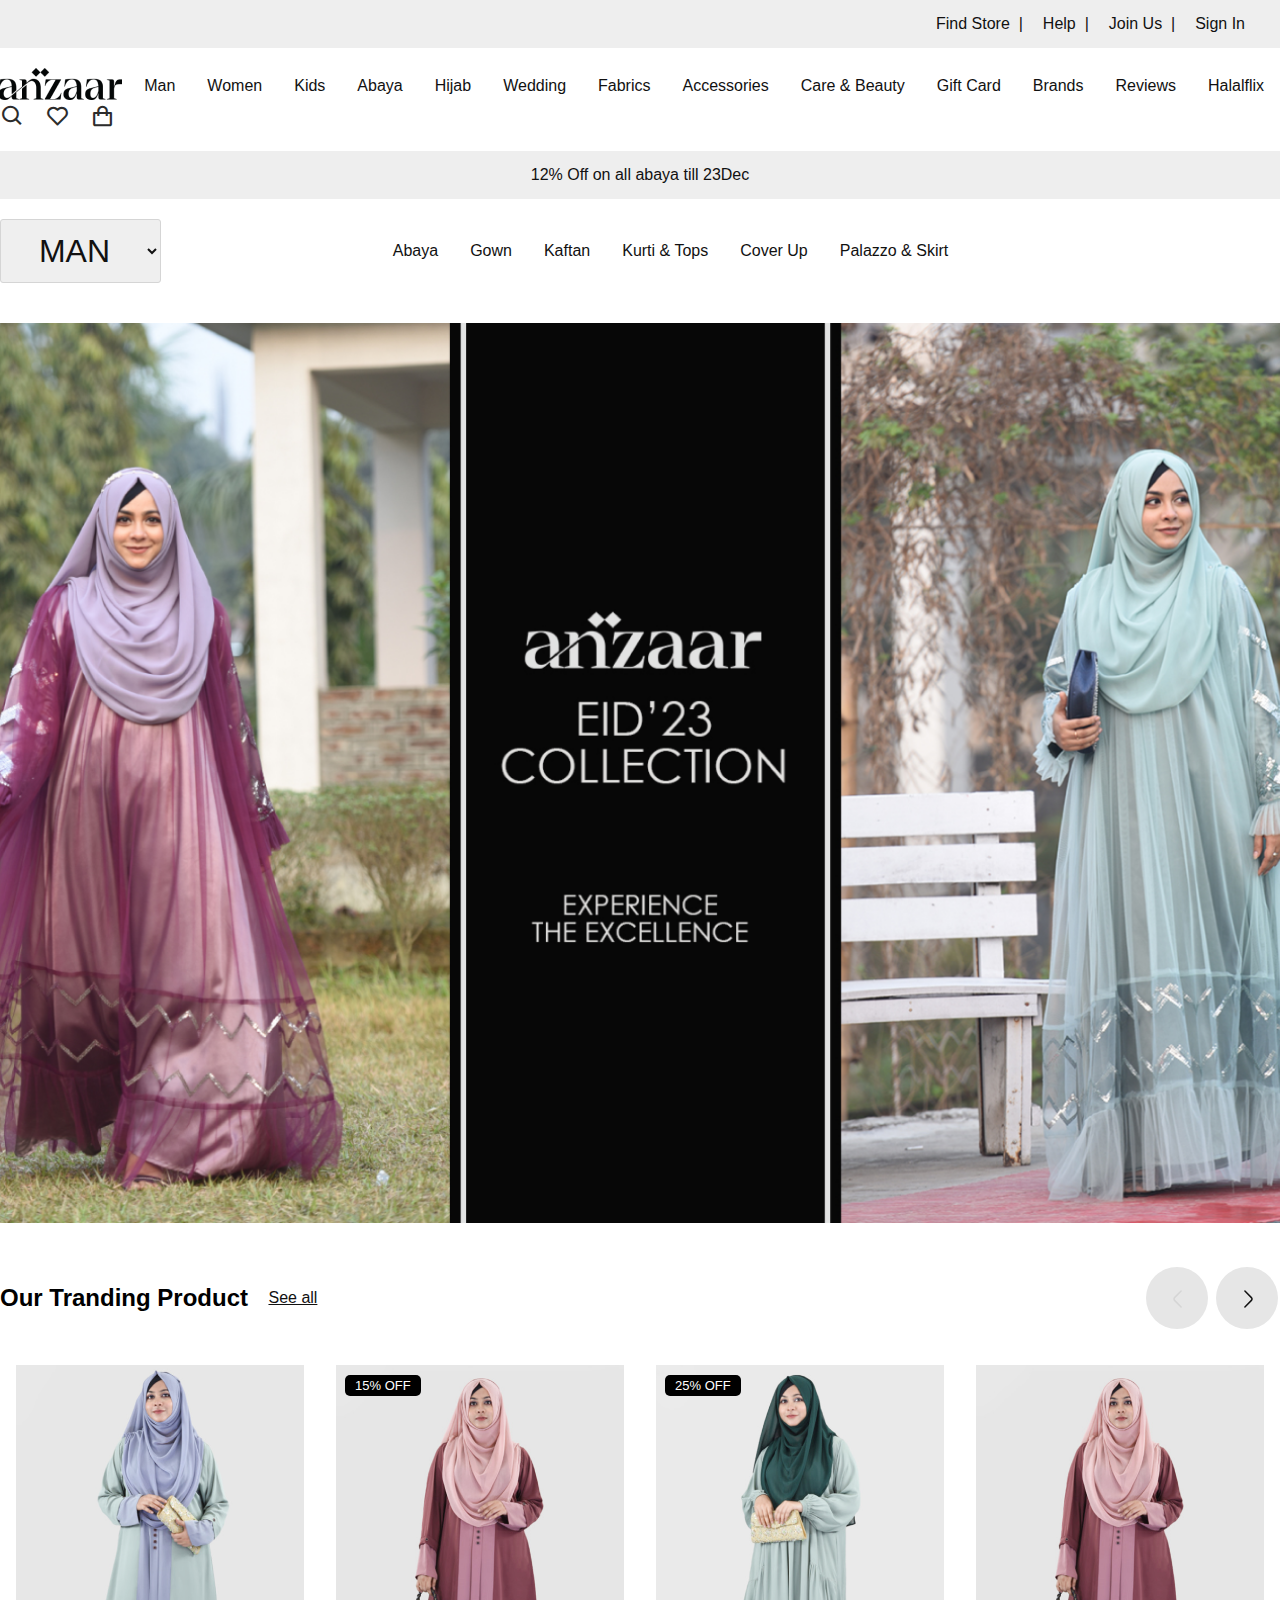
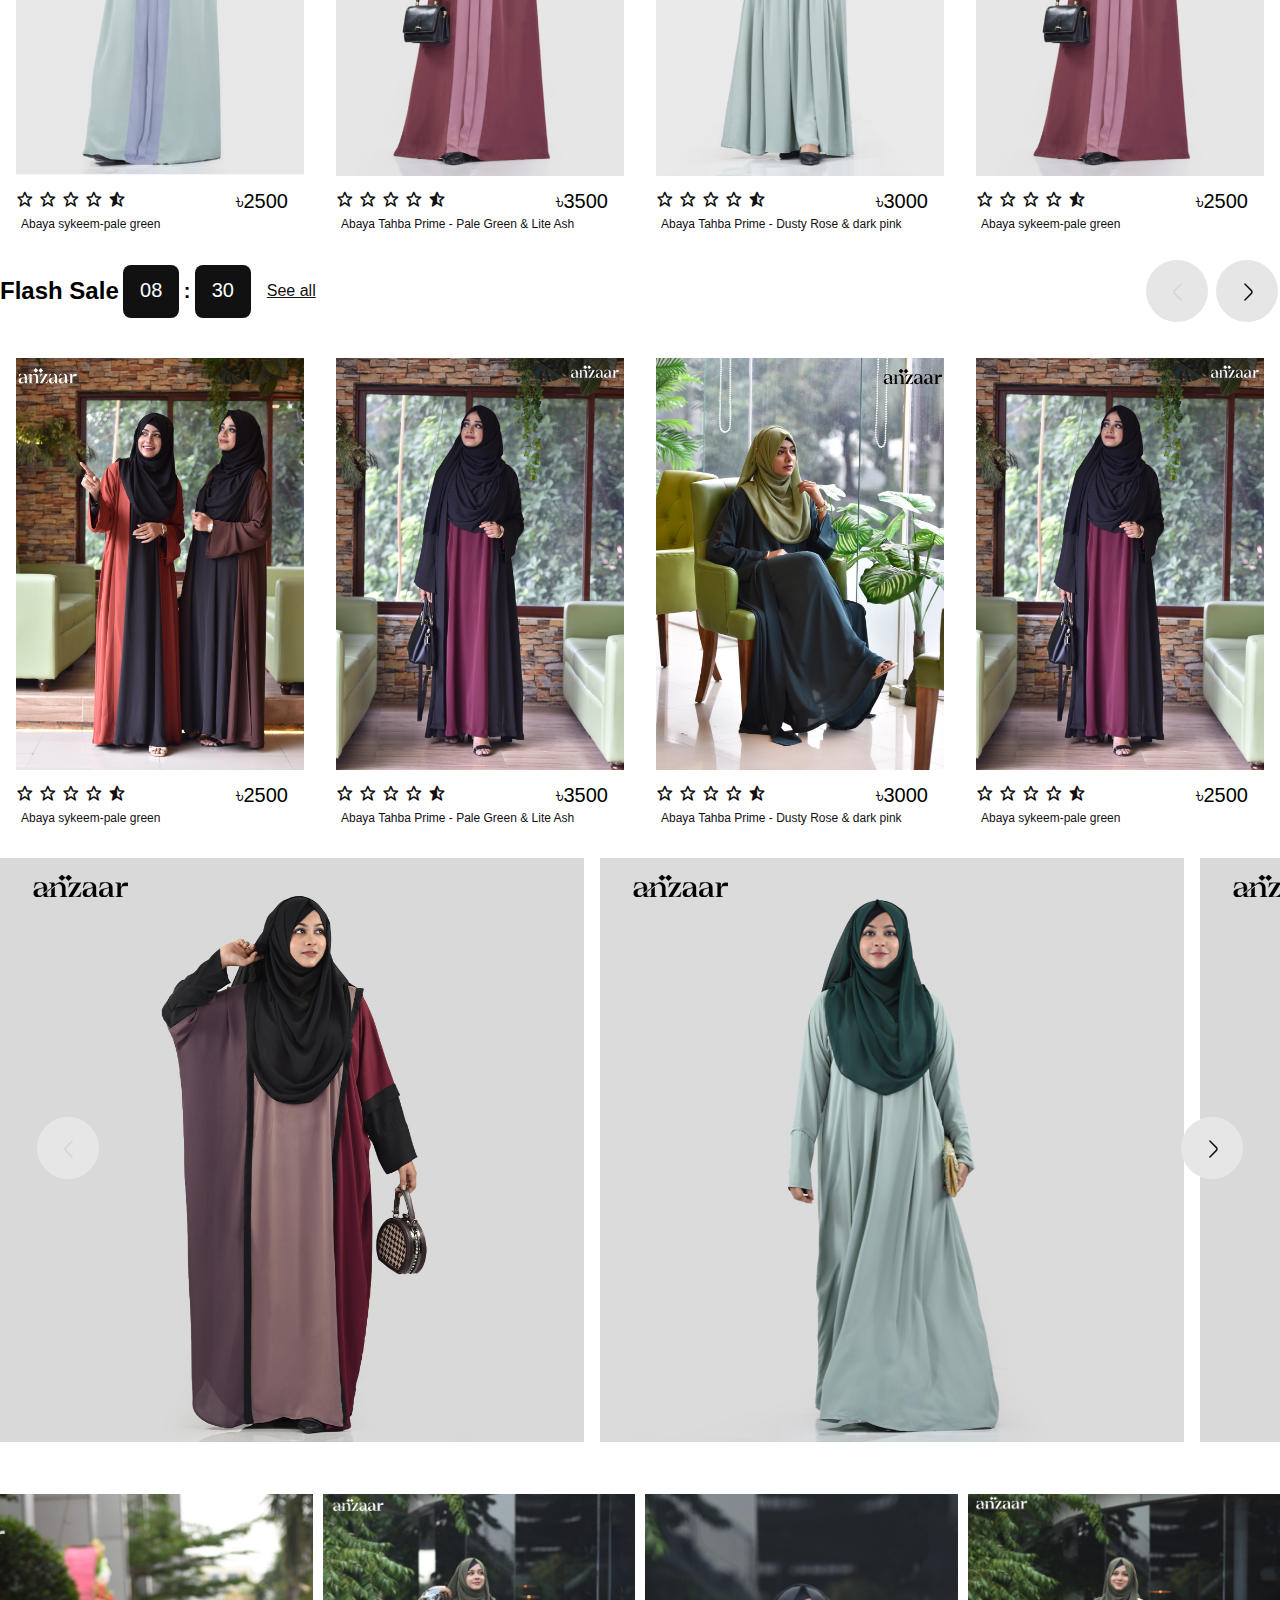
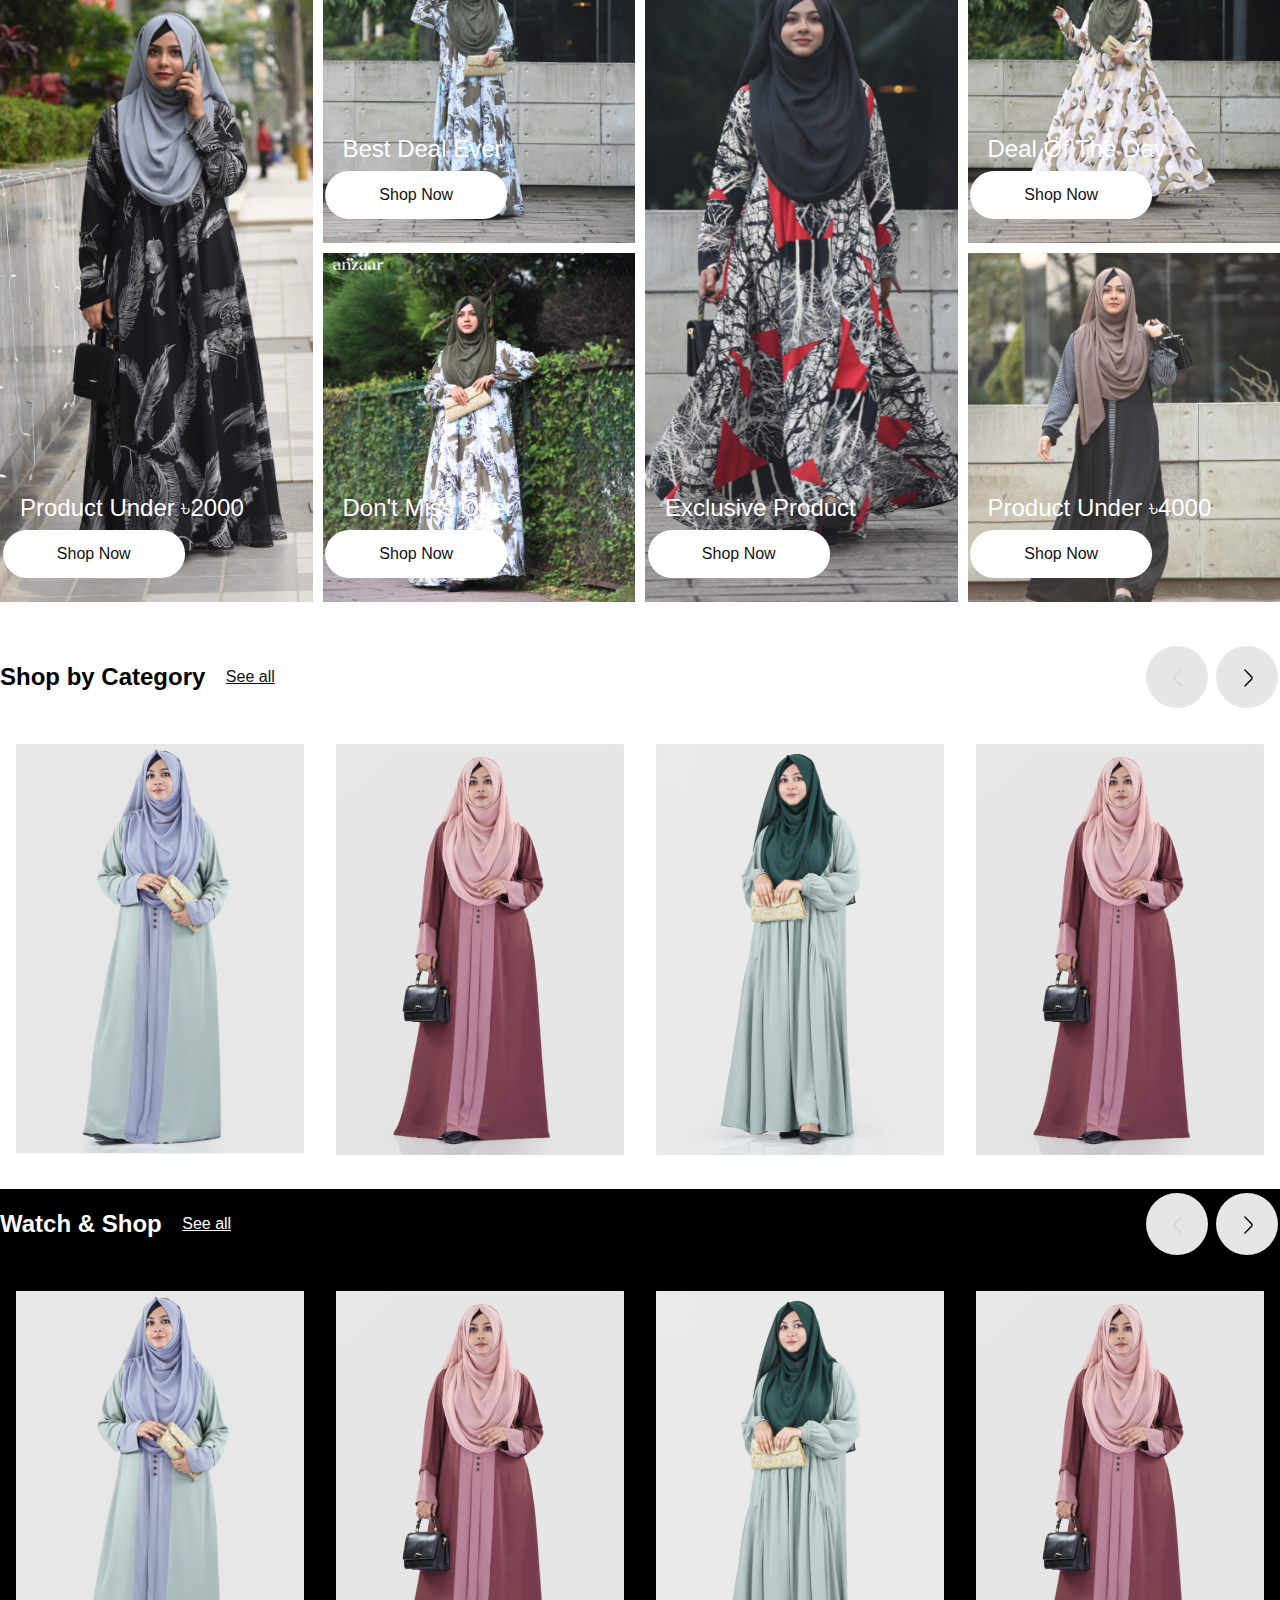
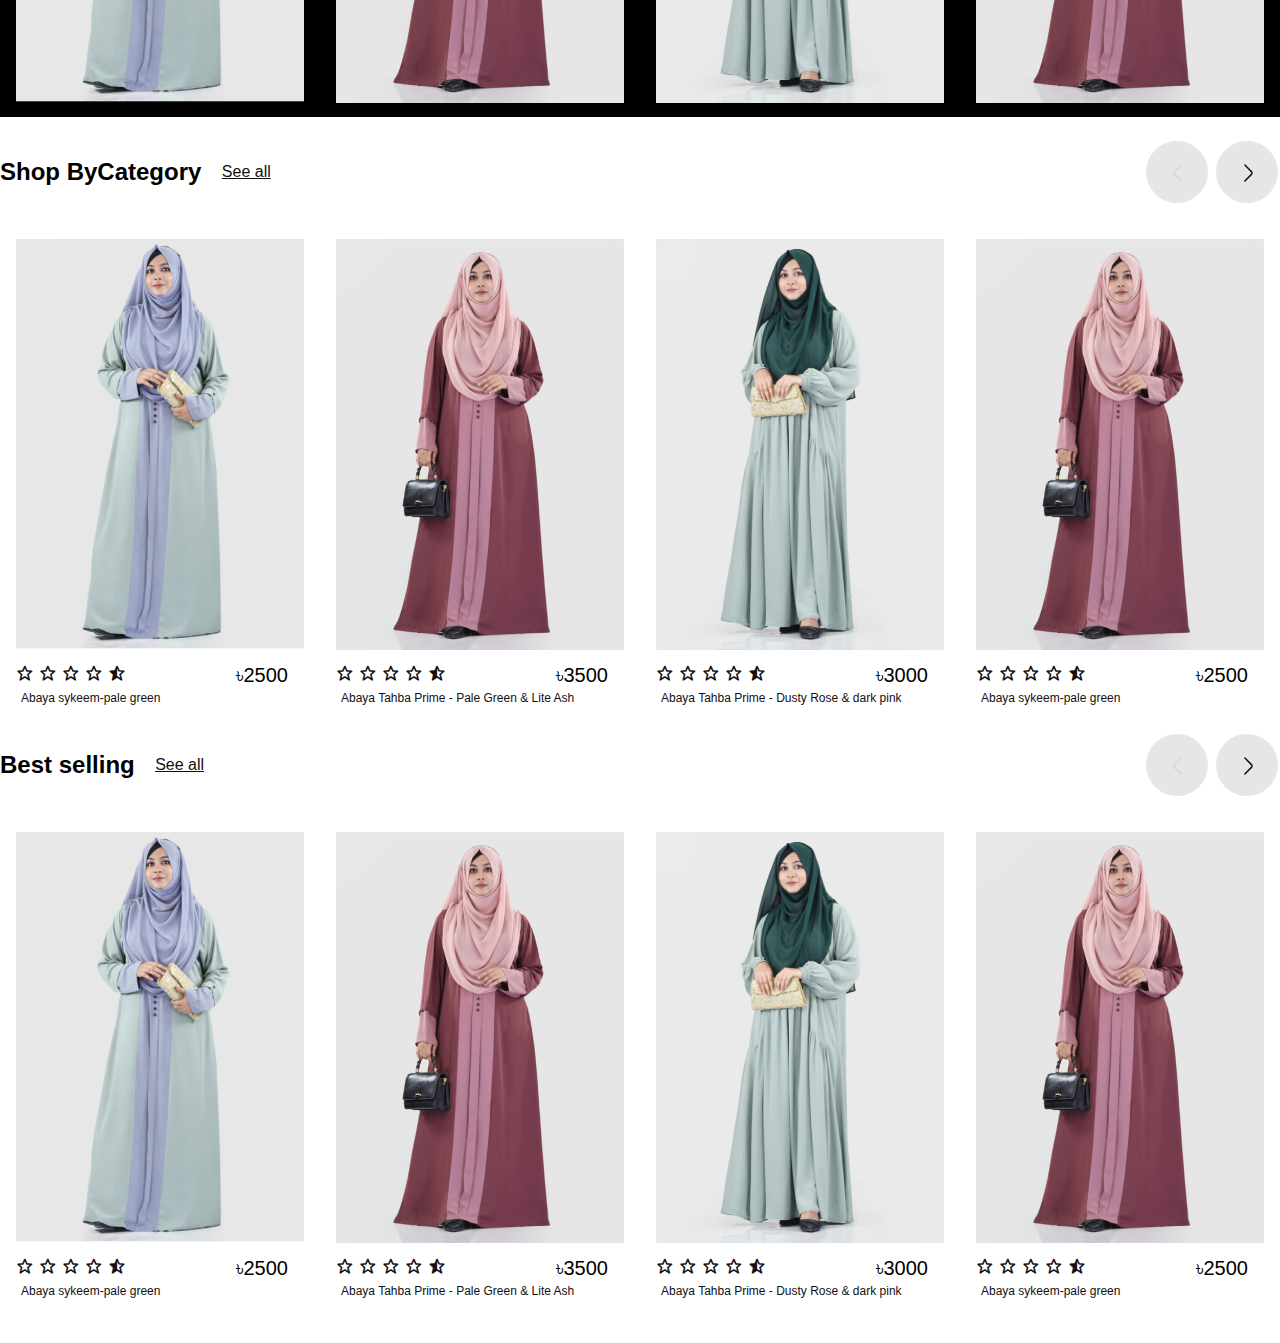
<file: practice js/index.html>
<!DOCTYPE html>
<html lang="en">

<head>
  <meta charset="UTF-8">
  <meta name="viewport" content="width=device-width, initial-scale=1.0">
  <title>E-commerce website Anzaar</title>
  <!-- CSS link -->
  <link rel="stylesheet" href="style.css">
  <!-- Google Fonts -->
  <link rel="preconnect" href="https://fonts.googleapis.com">
  <link rel="preconnect" href="https://fonts.gstatic.com" crossorigin>
  <link href="https://fonts.googleapis.com/css2?family=Jost:wght@100;200;300;400&family=Roboto&display=swap"
    rel="stylesheet">
  <link rel="stylesheet" href="https://cdnjs.cloudflare.com/ajax/libs/font-awesome/6.4.2/css/all.min.css"
    integrity="sha512-z3gLpd7yknf1YoNbCzqRKc4qyor8gaKU1qmn+CShxbuBusANI9QpRohGBreCFkKxLhei6S9CQXFEbbKuqLg0DA=="
    crossorigin="anonymous" referrerpolicy="no-referrer" />
  <link rel="stylesheet" href="https://unpkg.com/boxicons@latest/css/boxicons.min.css">
</head>

<body>
  <!-- ---top bar-- -->
  <section>
    <div class="new-top-bar">
      <div class="menu">
        <a href="#">Find Store &nbsp;|</a>
        <a href="#">Help &nbsp;|</a>
        <a href="#">Join Us &nbsp;|</a>
        <a href="#">Sign In </a>
      </div>
    </div>
  </section>

  <!-- header/ navbar -->
  <section>
    <header class="main-container">
      <a href="#" class="logo"><img src="./images/image 1.png" alt=""></a>
      <ul class="navmenu">
        <li><a href="#">Man</a></li>
        <li><a href="#">Women</a></li>
        <li><a href="#">Kids</a></li>
        <li><a href="#">Abaya</a></li>
        <li><a href="#">Hijab</a></li>
        <li><a href="#">wedding</a></li>
        <li><a href="#">fabrics</a></li>
        <li><a href="#">accessories</a></li>
        <li><a href="#">care & beauty</a></li>
        <li><a href="#">gift card</a></li>
        <li><a href="#">brands</a></li>
        <li><a href="#">Reviews</a></li>
        <li><a href="#">halalflix</a></li>

      </ul>

      <div class="nav-icon">
        <a href="#"><i class='bx bx-search'></i></a>
        <a href="#"><i class='bx bx-heart'></i></a>
        <a href="#"><i class='bx bx-shopping-bag'></i></a>
      </div>
    </header>
    <div class="down-nav">
      <p>12% Off on all abaya till 23Dec</p>
    </div>
  </section>

  <section class="main-container">
    <select class="transparent-select">
      <option value="option1">MAN</option>
      <option value="option2">WOMEN</option>
      <option value="option3">KIDS</option>
      <!-- Add more options as needed -->
    </select>
    <div class="fullFlex">
      <ul class="transparent-select-nav">
        <li><a href="#">Abaya</a></li>
        <li><a href="#">Gown</a></li>
        <li><a href="#">Kaftan</a></li>
        <li><a href="#">Kurti & Tops</a></li>
        <li><a href="#">Cover Up</a></li>
        <li><a href="#">Palazzo & Skirt</a></li>
      </ul>
    </div>


  </section>

  <section class="main-container">
    <section class="main-home"></section>
  </section>

  <!-- Trending product section -->
  <section class="main-container" id="trending">
    <div class="section-heading">
      <div class="heading-left">
        <h2>Our Tranding <span>Product</span></h2>
        &nbsp;
        <a href="#">See all</a>
      </div>

      <div class="heading-right">

        <button class="button-swap button-x"><svg xmlns="http://www.w3.org/2000/svg" width="24" height="24"
            viewBox="0 0 24 24" fill="none">
            <path d="M15.0901 19.92L8.57009 13.4C7.80009 12.63 7.80009 11.37 8.57009 10.6L15.0901 4.07996"
              stroke="#D5D5D5" stroke-width="1.5" stroke-miterlimit="10" stroke-linecap="round"
              stroke-linejoin="round" />
          </svg>
        </button>
        <button class="button-swap button-x"><svg xmlns="http://www.w3.org/2000/svg" width="24" height="24"
            viewBox="0 0 24 24" fill="none">
            <path d="M8.90991 19.92L15.4299 13.4C16.1999 12.63 16.1999 11.37 15.4299 10.6L8.90991 4.07996"
              stroke="#111111" stroke-width="1.5" stroke-miterlimit="10" stroke-linecap="round"
              stroke-linejoin="round" />
          </svg>
        </button>
      </div>

    </div>
    <div class="product">
      <div class="row">
        <img src="./images/Frame 3.png" alt="">
        <div class="product-text">
        </div>
        <div class="price-icon">
          <p>&#2547;2500</p>
        </div>
        <div class="rating">
          <i class='bx bx-star'></i>
          <i class='bx bx-star'></i>
          <i class='bx bx-star'></i>
          <i class='bx bx-star'></i>
          <i class='bx bxs-star-half'></i>
        </div>
        <div class="price">
          <h4>Abaya sykeem-pale green</h4>
        </div>
      </div>
      <!--2-->
      <div class="row">
        <img src="./images/Rectangle 5 (1).png" alt="">
        <div class="product-text">
          <p>15% oFF</p>
        </div>
        <div class="price-icon">

          <p>&#2547;3500</p>
        </div>
        <div class="rating">
          <i class='bx bx-star'></i>
          <i class='bx bx-star'></i>
          <i class='bx bx-star'></i>
          <i class='bx bx-star'></i>
          <i class='bx bxs-star-half'></i>
        </div>
        <div class="price">
          <h4>Abaya Tahba Prime - Pale Green & Lite Ash</h4>

        </div>
      </div>
      <!--3-->
      <div class="row">
        <img src="./images/Rectangle 6 (1).png" alt="">
        <div class="product-text">

          <p>25% off</p>
        </div>
        <div class="price-icon">

          <p>&#2547;3000</p>
        </div>
        <div class="rating">
          <i class='bx bx-star'></i>
          <i class='bx bx-star'></i>
          <i class='bx bx-star'></i>
          <i class='bx bx-star'></i>
          <i class='bx bxs-star-half'></i>
        </div>
        <div class="price">
          <h4>Abaya Tahba Prime - Dusty Rose & dark pink</h4>

        </div>
      </div>
      <!--4-->
      <div class="row">
        <img src="./images/Rectangle 5 (1).png" alt="">
        <div class="product-text">

        </div>
        <div class="price-icon">

          <p>&#2547;2500</p>
        </div>
        <div class="rating">
          <i class='bx bx-star'></i>
          <i class='bx bx-star'></i>
          <i class='bx bx-star'></i>
          <i class='bx bx-star'></i>
          <i class='bx bxs-star-half'></i>
        </div>
        <div class="price">
          <h4>Abaya sykeem-pale green</h4>

        </div>
      </div>
      <section>

        <!-- --flash sale-- -->
        <section class="main-container" id="trending">
          <div class="section-heading">
            <div class="heading-left">
              <h2>Flash <span>Sale</span></h2>
              &nbsp;

              <div class="square">08</div>
              &nbsp;
              <div>
                <p><span>:</span></p>
              </div>
              &nbsp;
              <div class="square">30</div>

              <a href="#">See all</a>
            </div>

            <div class="heading-right">

              <button class="button-swap button-x"><svg xmlns="http://www.w3.org/2000/svg" width="24" height="24"
                  viewBox="0 0 24 24" fill="none">
                  <path d="M15.0901 19.92L8.57009 13.4C7.80009 12.63 7.80009 11.37 8.57009 10.6L15.0901 4.07996"
                    stroke="#D5D5D5" stroke-width="1.5" stroke-miterlimit="10" stroke-linecap="round"
                    stroke-linejoin="round" />
                </svg>
              </button>
              <button class="button-swap button-x"><svg xmlns="http://www.w3.org/2000/svg" width="24" height="24"
                  viewBox="0 0 24 24" fill="none">
                  <path d="M8.90991 19.92L15.4299 13.4C16.1999 12.63 16.1999 11.37 15.4299 10.6L8.90991 4.07996"
                    stroke="#111111" stroke-width="1.5" stroke-miterlimit="10" stroke-linecap="round"
                    stroke-linejoin="round" />
                </svg>
              </button>
            </div>

          </div>
          <div class="product">
            <div class="row-flash">
              <img src="./images/product 3.png" alt="">

              <div class="price-icon">

                <p>&#2547;2500</p>
              </div>
              <div class="rating">
                <i class='bx bx-star'></i>
                <i class='bx bx-star'></i>
                <i class='bx bx-star'></i>
                <i class='bx bx-star'></i>
                <i class='bx bxs-star-half'></i>
              </div>
              <div class="price">
                <h4>Abaya sykeem-pale green</h4>

              </div>
            </div>
            <!--2-->
            <div class="row-flash">
              <img src="./images/product 2.png" alt="">

              <div class="price-icon">

                <p>&#2547;3500</p>
              </div>
              <div class="rating">
                <i class='bx bx-star'></i>
                <i class='bx bx-star'></i>
                <i class='bx bx-star'></i>
                <i class='bx bx-star'></i>
                <i class='bx bxs-star-half'></i>
              </div>
              <div class="price">
                <h4>Abaya Tahba Prime - Pale Green & Lite Ash</h4>

              </div>
            </div>
            <!--3-->
            <div class="row-flash">
              <img src="./images/product 1.png" alt="">

              <div class="price-icon">

                <p>&#2547;3000</p>
              </div>
              <div class="rating">
                <i class='bx bx-star'></i>
                <i class='bx bx-star'></i>
                <i class='bx bx-star'></i>
                <i class='bx bx-star'></i>
                <i class='bx bxs-star-half'></i>
              </div>
              <div class="price">
                <h4>Abaya Tahba Prime - Dusty Rose & dark pink</h4>

              </div>
            </div>
            <!--4-->
            <div class="row">
              <img src="./images/product 2.png" alt="">

              <div class="price-icon">

                <p>&#2547;2500</p>
              </div>
              <div class="rating">
                <i class='bx bx-star'></i>
                <i class='bx bx-star'></i>
                <i class='bx bx-star'></i>
                <i class='bx bx-star'></i>
                <i class='bx bxs-star-half'></i>
              </div>
              <div class="price">
                <h4>Abaya sykeem-pale green</h4>

              </div>
            </div>
          </div>
        </section>
      </section>

      <!--big slides-->
      <section>
    </div>
    <div class="product-feature">
      <div class="row-flash-feature">
        <div>
          <div class="swap-button"> <button class="button-swap button-x"><svg xmlns="http://www.w3.org/2000/svg"
                width="24" height="24" viewBox="0 0 24 24" fill="none">
                <path d="M15.0901 19.92L8.57009 13.4C7.80009 12.63 7.80009 11.37 8.57009 10.6L15.0901 4.07996"
                  stroke="#D5D5D5" stroke-width="1.5" stroke-miterlimit="10" stroke-linecap="round"
                  stroke-linejoin="round" />
              </svg>
            </button></div><img src="./images/big 2.png" alt="">
        </div>
        <div><img src="./images/big 1.png" alt=""></div>
        <div>
          <div class="swapper-button"><button class="button-swap button-x"><svg xmlns="http://www.w3.org/2000/svg"
                width="24" height="24" viewBox="0 0 24 24" fill="none">
                <path d="M8.90991 19.92L15.4299 13.4C16.1999 12.63 16.1999 11.37 15.4299 10.6L8.90991 4.07996"
                  stroke="#111111" stroke-width="1.5" stroke-miterlimit="10" stroke-linecap="round"
                  stroke-linejoin="round" />
              </svg>
            </button></div><img src="./images/big 3.png" alt="">
        </div>
      </div>
    </div>
  </section>
  <!-- grid box -->
  <section class="main-container">
    <div class="grid">
      <div class="grid-item1 ">
        <img src="./images/gripbig 1.png" class="grid_images" alt="">
        <div class="btn-text"><p>Product Under &#2547;2000</p></div>
        <button class="btn">Shop Now</button>
      </div>
      <div class="grid-item2">  
        <img src="./images/grip1.png" class="grid_images" alt="">
        <div class="btn-text"><p>Best Deal Ever</p></div>
        <button class="btn">Shop Now</button>
      </div>
      <div class="grid-item3">
        <img src="./images/gripbig 2.png" class="grid_images" alt="">
        <div class="btn-text"><p>Exclusive Product</p></div>
        <button class="btn">Shop Now</button>
      </div>
      <div class="grid-item4">
        <img src="./images/grip2.png" class="grid_images" alt="">
        <div class="btn-text"><p>Deal Of The Day</p></div>
        <button class="btn">Shop Now</button>
      </div>
      <div class="grid-item5">
        <img src="./images/grip3.png" class="grid_images" alt="">
        <div class="btn-text"><p>Don't Miss Offer</p></div>
        <button class="btn">Shop Now</button>
      </div>
      <div class="grid-item6">
        <img src="./images/grip4.png" class="grid_images" alt="">
        <div class="btn-text"><p>Product Under &#2547;4000</p></div>
        <button class="btn">Shop Now</button>
      </div>
    </div>
  </section>
  <!-- shop category -->
  <section class="main-container" id="trending">
    <div class="section-heading">
      <div class="heading-left">
        <h2>Shop by <span>Category</span></h2>
        &nbsp;
        <a href="#">See all</a>
      </div>

      <div class="heading-right">

        <button class="button-swap button-x"><svg xmlns="http://www.w3.org/2000/svg" width="24" height="24"
            viewBox="0 0 24 24" fill="none">
            <path d="M15.0901 19.92L8.57009 13.4C7.80009 12.63 7.80009 11.37 8.57009 10.6L15.0901 4.07996"
              stroke="#D5D5D5" stroke-width="1.5" stroke-miterlimit="10" stroke-linecap="round"
              stroke-linejoin="round" />
          </svg>
        </button>
        <button class="button-swap button-x"><svg xmlns="http://www.w3.org/2000/svg" width="24" height="24"
            viewBox="0 0 24 24" fill="none">
            <path d="M8.90991 19.92L15.4299 13.4C16.1999 12.63 16.1999 11.37 15.4299 10.6L8.90991 4.07996"
              stroke="#111111" stroke-width="1.5" stroke-miterlimit="10" stroke-linecap="round"
              stroke-linejoin="round" />
          </svg>
        </button>
      </div>

    </div>
    <div class="product">
      <div class="row">
        <img src="./images/Frame 3.png" alt="">

      </div>
      <!-- ---- 2-->
      <div class="row">
        <img src="./images/Rectangle 5 (1).png" alt="">
      </div>
      <!-- ----- 3-->
      <div class="row">
        <img src="./images/Rectangle 6 (1).png" alt="">
      </div>
      <!-- ------ 4-->
      <div class="row">
        <img src="./images/Rectangle 5 (1).png" alt="">
      </div>
  </section>

  <!-- ----black bg card---- -->

  <section class="blackbg">
    <div class="section-heading">
      <div class="heading-left-bg">
        <h2>Watch & <span>Shop</span></h2>
        &nbsp;
        <a href="#">See all</a>
      </div>

      <div class="heading-right">

        <button class="button-swap button-x"><svg xmlns="http://www.w3.org/2000/svg" width="24" height="24"
            viewBox="0 0 24 24" fill="none">
            <path d="M15.0901 19.92L8.57009 13.4C7.80009 12.63 7.80009 11.37 8.57009 10.6L15.0901 4.07996"
              stroke="#D5D5D5" stroke-width="1.5" stroke-miterlimit="10" stroke-linecap="round"
              stroke-linejoin="round" />
          </svg>
        </button>
        <button class="button-swap button-x"><svg xmlns="http://www.w3.org/2000/svg" width="24" height="24"
            viewBox="0 0 24 24" fill="none">
            <path d="M8.90991 19.92L15.4299 13.4C16.1999 12.63 16.1999 11.37 15.4299 10.6L8.90991 4.07996"
              stroke="#111111" stroke-width="1.5" stroke-miterlimit="10" stroke-linecap="round"
              stroke-linejoin="round" />
          </svg>
        </button>
      </div>

    </div>
    <div class="product">
      <div class="row">
        <img src="./images/Frame 3.png" alt="">

      </div>
      <!-- ---- 2-->
      <div class="row">
        <img src="./images/Rectangle 5 (1).png" alt="">

      </div>
      <!-- ----- 3-->
      <div class="row">
        <img src="./images/Rectangle 6 (1).png" alt="">

      </div>
      <!-- ------ 4-->
      <div class="row">
        <img src="./images/Rectangle 5 (1).png" alt="">

      </div>
  </section>

  <!-- ---best selling--- -->

  <section class="main-container" id="trending">
    <div class="section-heading">
      <div class="heading-left">
        <h2>Shop By<span>Category</span></h2>
        &nbsp;
        <a href="#">See all</a>
      </div>

      <div class="heading-right">

        <button class="button-swap button-x"><svg xmlns="http://www.w3.org/2000/svg" width="24" height="24"
            viewBox="0 0 24 24" fill="none">
            <path d="M15.0901 19.92L8.57009 13.4C7.80009 12.63 7.80009 11.37 8.57009 10.6L15.0901 4.07996"
              stroke="#D5D5D5" stroke-width="1.5" stroke-miterlimit="10" stroke-linecap="round"
              stroke-linejoin="round" />
          </svg>
        </button>
        <button class="button-swap button-x"><svg xmlns="http://www.w3.org/2000/svg" width="24" height="24"
            viewBox="0 0 24 24" fill="none">
            <path d="M8.90991 19.92L15.4299 13.4C16.1999 12.63 16.1999 11.37 15.4299 10.6L8.90991 4.07996"
              stroke="#111111" stroke-width="1.5" stroke-miterlimit="10" stroke-linecap="round"
              stroke-linejoin="round" />
          </svg>
        </button>
      </div>

    </div>
    <div class="product">
      <div class="row">
        <img src="./images/Frame 3.png" alt="">
        <div class="product-text">
        </div>
        <div class="price-icon">

          <p>&#2547;2500</p>
        </div>
        <div class="rating">
          <i class='bx bx-star'></i>
          <i class='bx bx-star'></i>
          <i class='bx bx-star'></i>
          <i class='bx bx-star'></i>
          <i class='bx bxs-star-half'></i>
        </div>
        <div class="price">
          <h4>Abaya sykeem-pale green</h4>

        </div>
      </div>
      <!--2-->
      <div class="row">
        <img src="./images/Rectangle 5 (1).png" alt="">
        <div class="price-icon">

          <p>&#2547;3500</p>
        </div>
        <div class="rating">
          <i class='bx bx-star'></i>
          <i class='bx bx-star'></i>
          <i class='bx bx-star'></i>
          <i class='bx bx-star'></i>
          <i class='bx bxs-star-half'></i>
        </div>
        <div class="price">
          <h4>Abaya Tahba Prime - Pale Green & Lite Ash</h4>

        </div>
      </div>
      <!--3-->
      <div class="row">
        <img src="./images/Rectangle 6 (1).png" alt="">
        <div class="price-icon">

          <p>&#2547;3000</p>
        </div>
        <div class="rating">
          <i class='bx bx-star'></i>
          <i class='bx bx-star'></i>
          <i class='bx bx-star'></i>
          <i class='bx bx-star'></i>
          <i class='bx bxs-star-half'></i>
        </div>
        <div class="price">
          <h4>Abaya Tahba Prime - Dusty Rose & dark pink</h4>

        </div>
      </div>
      <!--4-->
      <div class="row">
        <img src="./images/Rectangle 5 (1).png" alt="">
        <div class="product-text">

        </div>
        <div class="price-icon">

          <p>&#2547;2500</p>
        </div>
        <div class="rating">
          <i class='bx bx-star'></i>
          <i class='bx bx-star'></i>
          <i class='bx bx-star'></i>
          <i class='bx bx-star'></i>
          <i class='bx bxs-star-half'></i>
        </div>
        <div class="price">
          <h4>Abaya sykeem-pale green</h4>

        </div>
      </div>
      <section>
        <!-- ----gift for your loved one-- -->

        <section class="main-container" id="trending">
          <div class="section-heading">
            <div class="heading-left">
              <h2>Best <span>selling</span></h2>
              &nbsp;
              <a href="#">See all</a>
            </div>

            <div class="heading-right">

              <button class="button-swap button-x"><svg xmlns="http://www.w3.org/2000/svg" width="24" height="24"
                  viewBox="0 0 24 24" fill="none">
                  <path d="M15.0901 19.92L8.57009 13.4C7.80009 12.63 7.80009 11.37 8.57009 10.6L15.0901 4.07996"
                    stroke="#D5D5D5" stroke-width="1.5" stroke-miterlimit="10" stroke-linecap="round"
                    stroke-linejoin="round" />
                </svg>
              </button>
              <button class="button-swap button-x"><svg xmlns="http://www.w3.org/2000/svg" width="24" height="24"
                  viewBox="0 0 24 24" fill="none">
                  <path d="M8.90991 19.92L15.4299 13.4C16.1999 12.63 16.1999 11.37 15.4299 10.6L8.90991 4.07996"
                    stroke="#111111" stroke-width="1.5" stroke-miterlimit="10" stroke-linecap="round"
                    stroke-linejoin="round" />
                </svg>
              </button>
            </div>

          </div>
          <div class="product">
            <div class="row">
              <img src="./images/Frame 3.png" alt="">
              <div class="product-text">
              </div>
              <div class="price-icon">

                <p>&#2547;2500</p>
              </div>
              <div class="rating">
                <i class='bx bx-star'></i>
                <i class='bx bx-star'></i>
                <i class='bx bx-star'></i>
                <i class='bx bx-star'></i>
                <i class='bx bxs-star-half'></i>
              </div>
              <div class="price">
                <h4>Abaya sykeem-pale green</h4>

              </div>
            </div>
            <!--2-->
            <div class="row">
              <img src="./images/Rectangle 5 (1).png" alt="">
              <div class="price-icon">

                <p>&#2547;3500</p>
              </div>
              <div class="rating">
                <i class='bx bx-star'></i>
                <i class='bx bx-star'></i>
                <i class='bx bx-star'></i>
                <i class='bx bx-star'></i>
                <i class='bx bxs-star-half'></i>
              </div>
              <div class="price">
                <h4>Abaya Tahba Prime - Pale Green & Lite Ash</h4>

              </div>
            </div>
            <!--3-->
            <div class="row">
              <img src="./images/Rectangle 6 (1).png" alt="">
              <div class="price-icon">

                <p>&#2547;3000</p>
              </div>
              <div class="rating">
                <i class='bx bx-star'></i>
                <i class='bx bx-star'></i>
                <i class='bx bx-star'></i>
                <i class='bx bx-star'></i>
                <i class='bx bxs-star-half'></i>
              </div>
              <div class="price">
                <h4>Abaya Tahba Prime - Dusty Rose & dark pink</h4>

              </div>
            </div>
            <!--4-->
            <div class="row">
              <img src="./images/Rectangle 5 (1).png" alt="">
              <div class="product-text">

              </div>
              <div class="price-icon">

                <p>&#2547;2500</p>
              </div>
              <div class="rating">
                <i class='bx bx-star'></i>
                <i class='bx bx-star'></i>
                <i class='bx bx-star'></i>
                <i class='bx bx-star'></i>
                <i class='bx bxs-star-half'></i>
              </div>
              <div class="price">
                <h4>Abaya sykeem-pale green</h4>

              </div>
            </div>
            <section>
              <!----before footer card---->
              




</body>

</html>
</file>
<file: practice js/style.css>
* {
    padding: 0%;
    margin: 0%;
    box-sizing: border-box;
    scroll-behavior: smooth;
    font-family: Helvetica;
    list-style: none;
    text-decoration: none;

}

/* main-container class */

.main-container {
    max-width: 1450px;
    margin: 0 auto;
    padding: 20px 0;
    box-sizing: border-box;
    display: flex;
    align-items: center;
    flex-wrap: wrap;
    position: static;
    /* sticky */


}

/* top bar */
.new-top-bar {
    background-color: #EEEEEE;
    color: #111;
    display: flex;
    align-items: center;
    justify-content: flex-end;
    padding: 15px;

}

/* nav bar */
.menu {
    display: flex;
    align-items: center;
}

.menu a {
    position: sticky;
    color: #111;
    text-decoration: none;
    margin-right: 20px;
    font-weight: 500;
}

.menu a:hover {
    color: #111;
    border-bottom: 3px solid #111;

}

header {
    position: sticky;
    top: 0;
    left: 0;
    width: 100%;
    z-index: 1000;
    display: flex;
    align-items: center;
    justify-content: space-between;
    padding: 30px 20px;
    background-color: #FFFFFF !important;
    transition: background-color 200ms linear;
}

body {
    font-family: 'Jost', sans-serif;
}


.logo img {
    max-width: 122px;
    max-height: 32px;



}

.navmenu {
    display: flex;
}

.navmenu a {
    color: #111111;
    font-size: 16px;
    text-transform: capitalize;
    padding: 10px 16px;
    font-weight: 400;
    transition: all .42s ease;
    cursor: pointer;
}

.navmenu a:hover {
    color: #111;
    border-bottom: 3px solid #111;

}

.nav-icon {
    display: flex;
    align-items: center;
}

.nav-icon i {
    color: #2c2c2c;
    margin-right: 20px;
    font-size: 25px;
    font-weight: 400;
    transition: all .42s ease;
    background-color: #FFFFFF !important;
    transition: background-color 200ms linear;
}

.nav-icon i:hover {
    transform: scale(1.1);
    color: #111;
}

#menu-icon {
    font-size: 35px;
    color: #111;
    z-index: 10001;
    cursor: pointer;
}

.down-nav {
    color: #111111;
    background-color: #EEEEEE;
    padding: 15px;
    text-align: center;

}

.down-nav p {
    padding: 0%;
}

/* manu box */
.transparent-select {
    color: var(--Text-Color, #111);
    display: inline-flex;
    padding: 12px 6px 12px;
    text-align: center;
    gap: 8px;
    border-radius: 3px;
    border: 0.5px solid var(--Gray, #D5D5D5);
    font-size: 32px;

}

.fullFlex {
    flex-grow: 1;
}

.transparent-select-nav {
    display: flex;
    width: 100%;
    justify-content: center;
    padding-right: 100px;
}

.transparent-select-nav a {
    color: #111111;
    font-size: 16px;
    text-transform: capitalize;
    padding: 10px 16px;
    font-weight: 400;
    transition: all .42s ease;
    cursor: pointer;
}

.transparent-select-nav a:hover {
    color: #111;
    border-bottom: 3px solid #111;
}


.transparent-select-nav select {
    align-items: center;
}

.main-home {
    width: 100%;
    height: 100vh;
    background-image: url(./images/Rectangle\ 3.png);
    background-position: center;
    background-size: cover;
    display: grid;

    align-items: center;

}

.main-btn {
    display: inline-block;
    color: #FFFFFF;
    font-size: 16px;
    font-weight: 500;
    text-transform: capitalize;
    border: 2px solid #FFFFFF;
    border-radius: 5px;
    padding: 12px 25px;
    transition: all .42s ease;
}

.main-btn:hover {
    background: #000;
    color: antiquewhite;
}

.section-heading {
    display: flex;
    justify-content: space-between;
    width: 100%;
    margin-bottom: 2rem;
}

.heading-left {
    display: flex;
    align-items: center;
}

.heading-left a {
    color: var(--Text-Color, #111);
    display: inline-block;
    margin-left: 1rem;
    font-size: 16px;
    font-style: normal;
    font-weight: 400;
    line-height: normal;
    text-decoration-line: underline;
}

/* swap button  */

.button-swap {
    background-color: var(--Gray-2, #E6E6E6);
    border: none;
    color: #111111;
    padding: 20px;
    text-align: center;
    display: inline-block;
    margin: 4px 2px;
    width: 62px;
    height: 62px;
}

.button-x {
    border-radius: 50%;

}

.swap-button {

    position: absolute;
    top: 260px;
    left: 25px;
    font-size: 13px;
    font-weight: 500;
    padding: 3px 10px;

}

.swapper-button {
    position: absolute;
    top: 260px;
    right: 25px;
    font-size: 13px;
    font-weight: 500;
    padding: 3px 10px;
}

.product {
    display: flex;
    flex-wrap: wrap;
    justify-content: center;
    align-items: center;
}

.row {
    width: 25%;
    padding: 0 1rem;
    position: relative;
    transition: all .40s;
}

.row img {
    width: 100%;
    height: 80%;
    aspect-ratio: 0.7;
    margin-bottom: 10px;
    object-fit: cover;


}

.row img:hover {
    transform: scale(0.96);
    transition: 0.5s;
}


.row-flash {
    width: 25%;
    padding: 0 1rem;
    position: relative;
    transition: all .40s;
}

.row-flash img {
    width: 100%;
    height: 80%;
    aspect-ratio: 0.7;
    margin-bottom: 10px;
    object-fit: cover;


}

.row-flash img:hover {
    transform: scale(0.96);
    transition: 0.5s;
}

.square {
    width: 56px;
    height: 53px;
    flex-shrink: 0;
    border-radius: 8px;
    background: var(--Text-Color, #111);
    color: var(--White, #FFF);
    font-size: 20px;
    font-style: normal;
    font-weight: 400;
    line-height: normal;
    text-align: center;
    line-height: 250%;


}

p span {
    font-size: 20px;
    vertical-align: middle;
    color: var(--Pure-Black, #000);
    font-weight: bold;
}


.product-feature {
    position: relative;
    display: flex;
    overflow: hidden;
    padding-right: 100%;

}

.row-flash-feature {
    display: flex;
    align-items: center;
    justify-items: center;
    margin: 5%;

}

.row-flash-feature img {
    object-fit: contain;
    width: 600px;
    height: 600px;
    padding: 0 1rem;
    padding-left: initial;
}

.row-flash-feature img:hover {
    transform: scale(0.96);
    transition: 0.5s;
}

.product-text .details {
    position: absolute;
    bottom: 32%;
    right: 15%;
    color: #000;
    font-size: 14px;
    font-weight: 500;
    text-transform: uppercase;
    background: var(--White, #FFF);
    padding: 3px 10px;
    border-radius: 4px;
}

.product-text P {
    position: absolute;
    top: 10px;
    left: 25px;
    color: #FFFFFF;
    font-size: 13px;
    font-weight: 500;
    text-transform: uppercase;
    background: #000;
    padding: 3px 10px;
    border-radius: 5px;
}

.price-icon {
    position: absolute;
    right: 10%;
    font-size: 20px;
}

.rating {
    color: #111;
    font-size: 18px;
}

.price h4 {
    color: #111;
    font-size: 12px;
    font-style: normal;
    font-weight: 400;
    line-height: normal;
    padding: 0px;
    margin: 5px;

}

.price p {
    display: flex;
    position: absolute;
    color: #111;
    font-size: 24px;
    font-style: normal;
    font-weight: 500;
    line-height: normal;
}

/* grid css*/
.grid {
    display: grid;
    grid-template-columns: repeat(4, 1fr);
    grid-template-rows: repeat(2, 1fr);
    grid-gap: 10px;
    /* position: relative; */
}

.grid>div {
    position: relative;
}

.grid-item1 {
    grid-row: span 2
}

.grid-item3 {
    grid-row: span 2
}

.grid_images {
    width: 100%;
    height: 100%;
    object-fit: cover;

}

.grid-text {
    display: inline-flex;
    padding: 15px 54px;
    justify-content: center;
    align-items: center;
    gap: 10px;
    border-radius: 36px;
    background: var(--White, #FFF);
}

.btn {
    /* top: 50%; */
    bottom: 0;
    left: 30%;
    transform: translate(-50%, -50%);
    -ms-transform: translate(-50%, -50%);
    background-color: #FFF;
    color: #111111;
    font-size: 16px;
    padding: 15px 54px;
    border: none;
    cursor: pointer;
    border-radius: 36px;
    gap: 10px;
    position: absolute;
    z-index: 20;

}

.btn-text {
    position: absolute;
    bottom: 80px;
    left: 20px;
    font-size: 13px;
    font-weight: 500;
    color: var(--White, #FFF);
    font-size: 24px;
    font-style: normal;
    font-weight: 500;
    line-height: normal;
}

.heading-left-bg {
    color: #FFF;
    display: flex;
    align-items: center;
}

.heading-left-bg a {
    color: #FFF;
    display: inline-block;
    margin-left: 1rem;
    font-size: 16px;
    font-style: normal;
    font-weight: 400;
    line-height: normal;
    text-decoration-line: underline;
}

.blackbg {
    background: var(--Pure-Black, #000);
    ;
}

.last-heading-left-bg {
    color: #FFF;
    display: flex;
    align-items: center;
}

.last-heading-left-bg a {
    color: #FFF;
    display: inline-block;
    margin-left: 1rem;
    font-size: 16px;
    font-style: normal;
    font-weight: 400;
    line-height: normal;
    text-decoration-line: underline;
}
</file>
